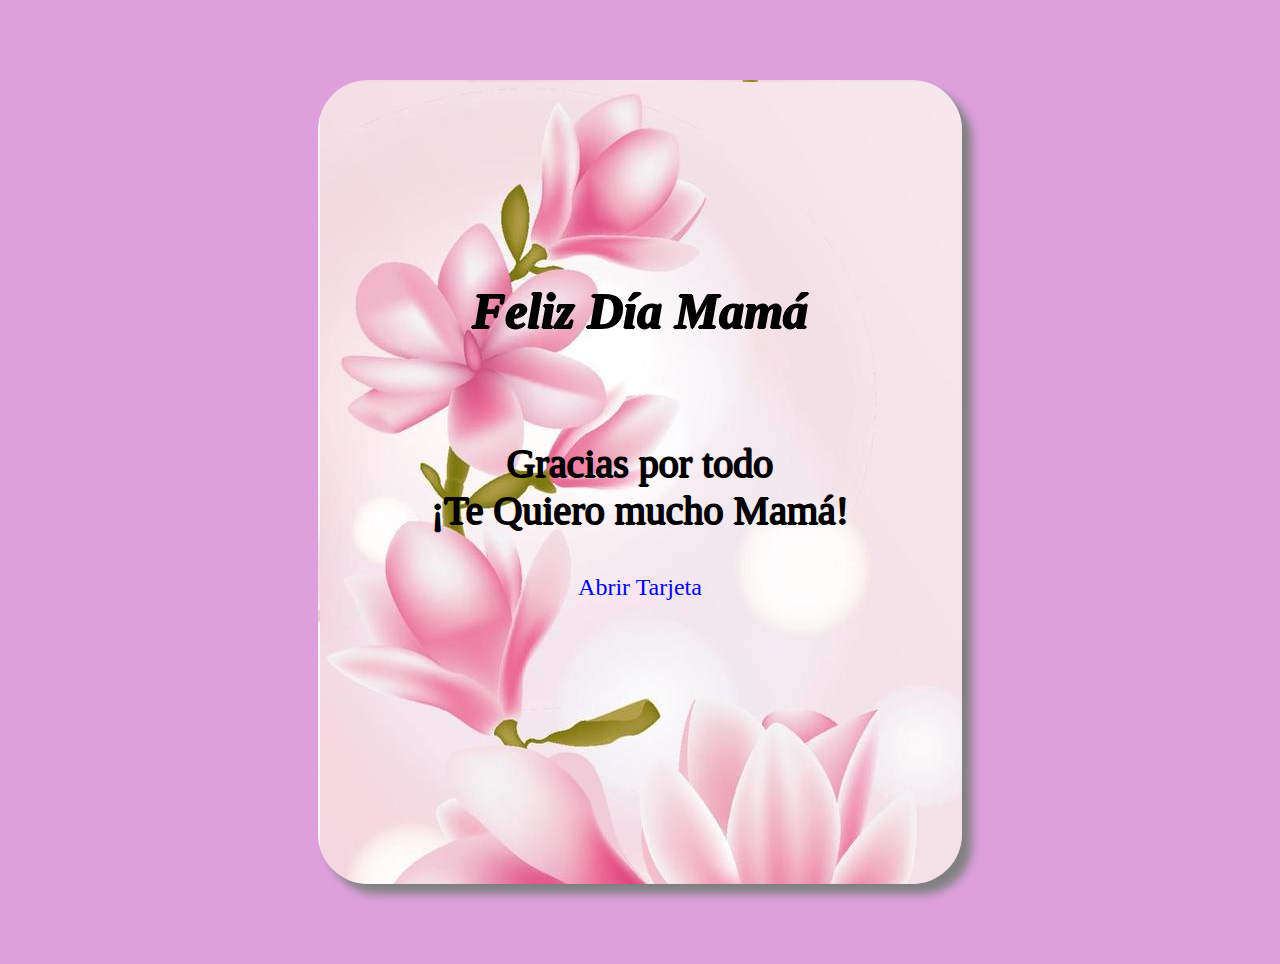
<file: index.html>
<!DOCTYPE html>
<html lang="es-mx">

<head>
    <meta charset="UTF-8">
    <meta name="viewport" content="width=device-width, initial-scale=1.0">
    <link rel="stylesheet" href="css/principal.css">
    <title>Feliz Día Mamá</title>
</head>

<body>
    <div class="card">
        <h1>Feliz Día Mamá</h1>
        <p>Gracias por todo <br>
            ¡Te Quiero mucho Mamá!
        </p>
        <a class="abrir" href="dedicatoria.html">Abrir Tarjeta</a>
    </div>
</body>

</html>
</file>
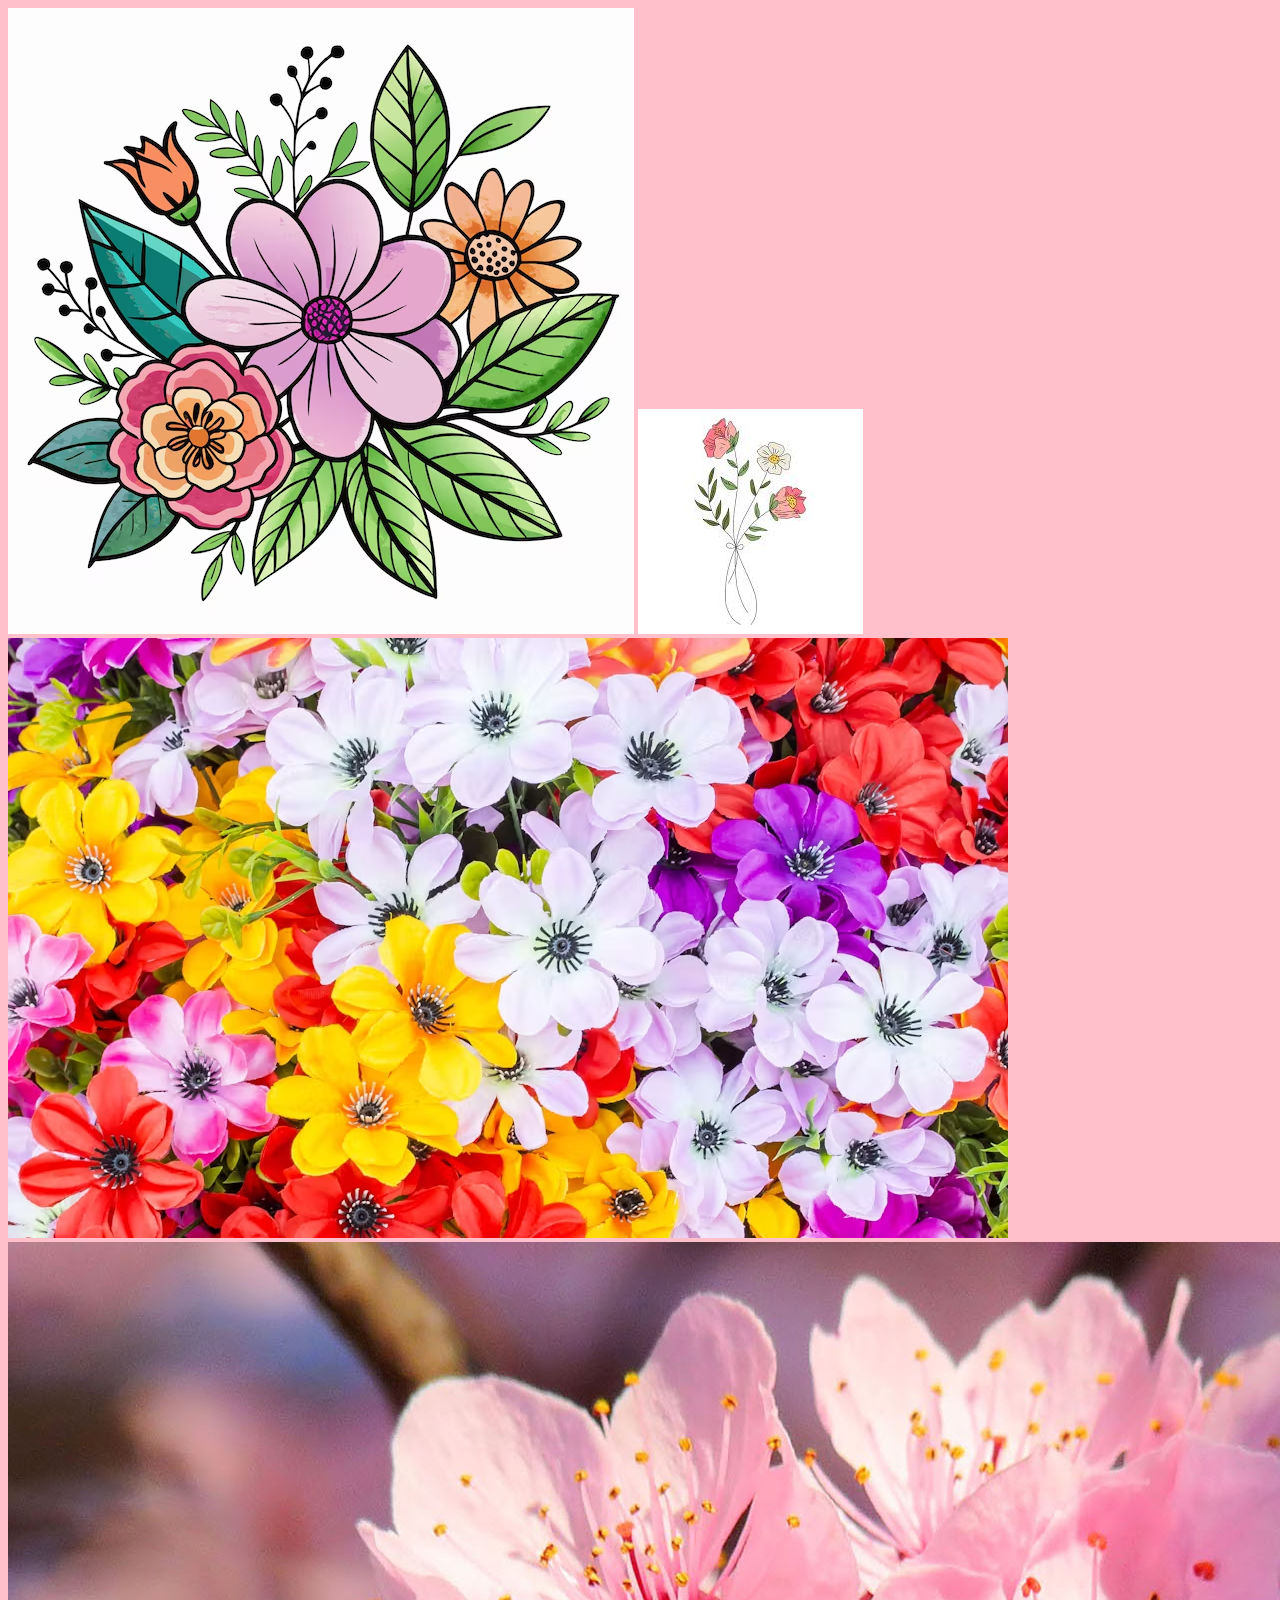
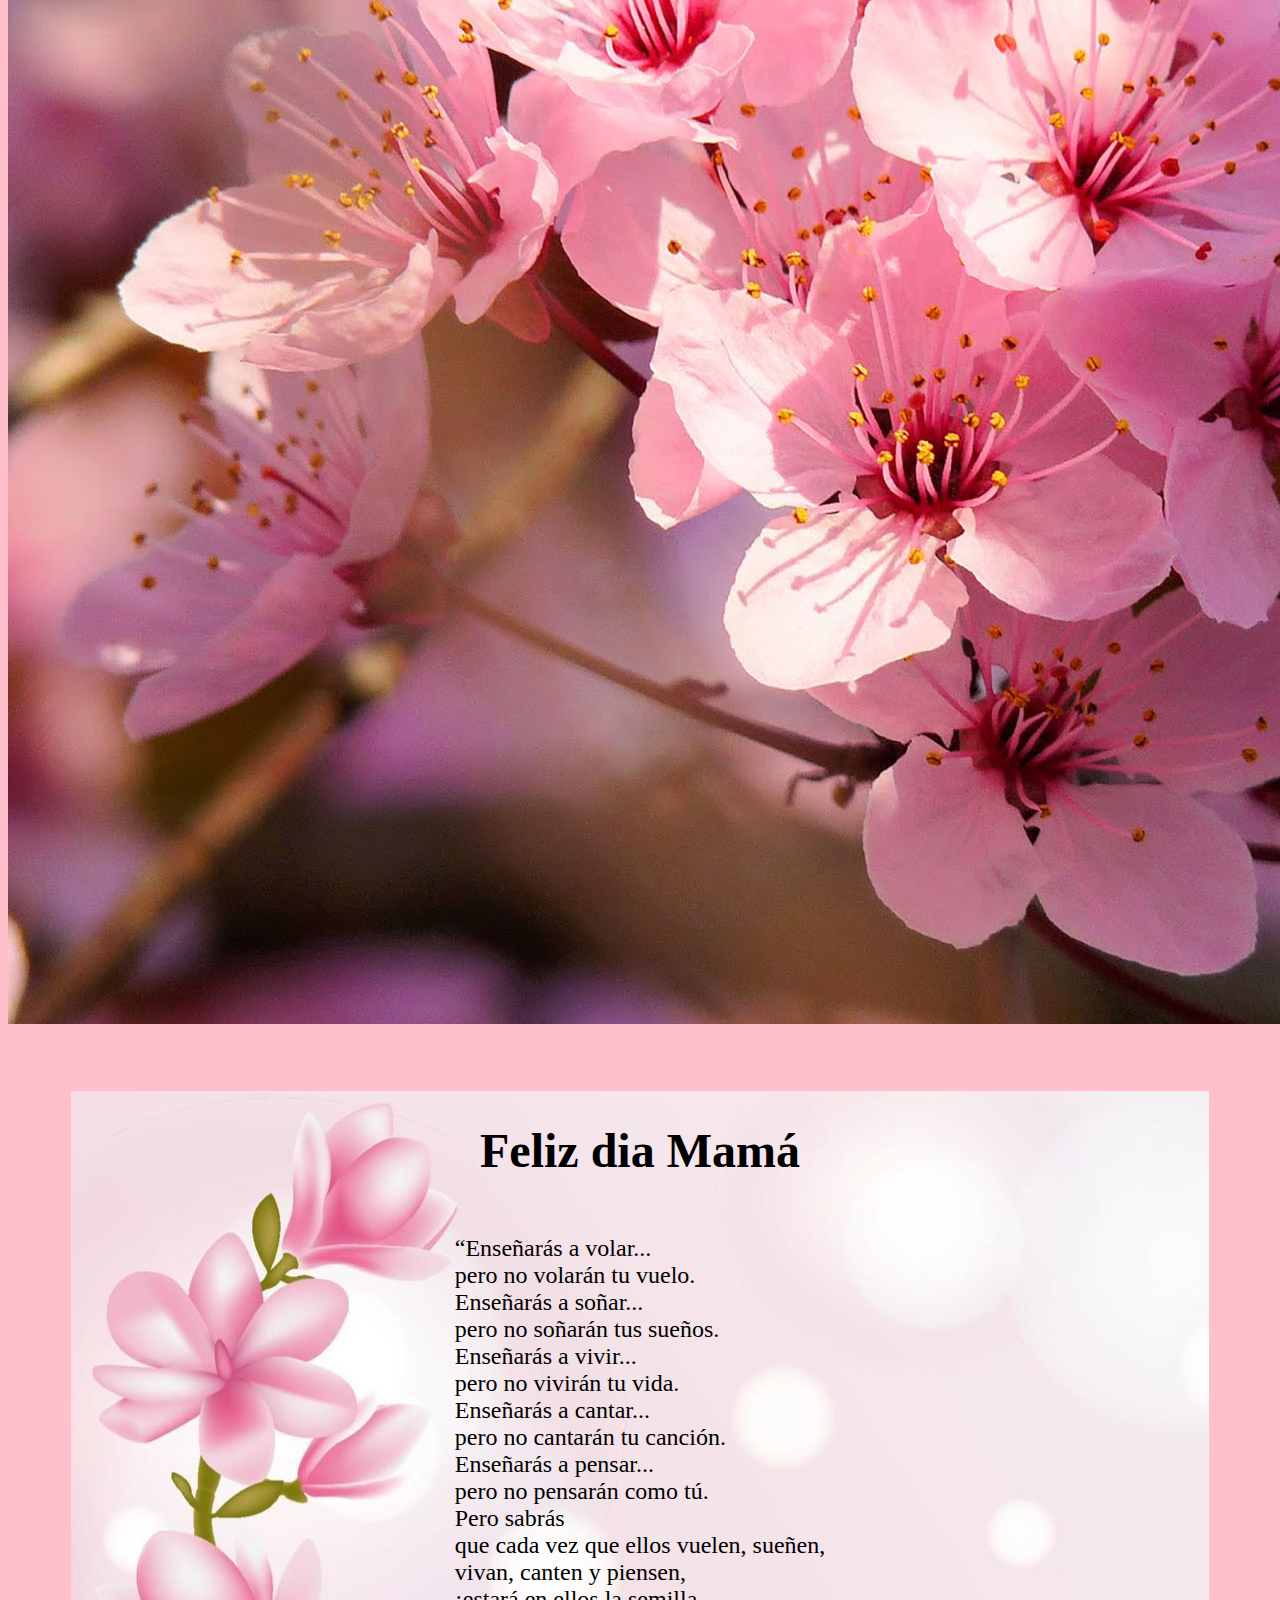
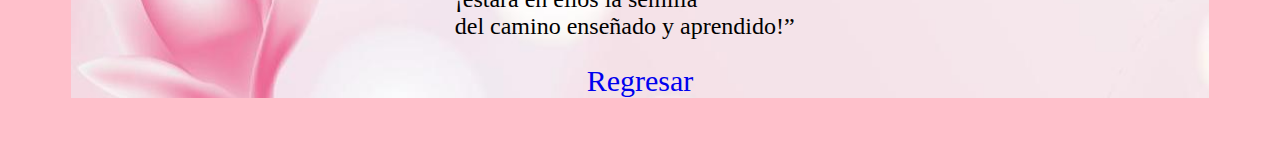
<file: dedicatoria.html>
<!DOCTYPE html>
<html lang="en">

<head>
    <meta charset="UTF-8">
    <meta name="viewport" content="width=device-width, initial-scale=1.0">
    <link rel="stylesheet" href="css/style.css">
    <title>Tarjeta para Mamá</title>
</head>

<body>

    <img class="flor_1" src="imagenes/flor_1.avif" alt="Flor de colores">
    <img class="flor_2" src="imagenes/flor_2.jpg" alt="Flor de colores">
    <img class="flor_3" src="imagenes/flor_3.avif" alt="Flor de colores">
    <img class="flor_4" src="imagenes/flor_4.jpg" alt="Flor de colores">

    <div class="Contenedor">
        <h1>Feliz dia Mamá</h1>
        <p>
            “Enseñarás a volar...</br>
            pero no volarán tu vuelo.</br>

            Enseñarás a soñar...</br>
            pero no soñarán tus sueños.</br>

            Enseñarás a vivir...</br>
            pero no vivirán tu vida.</br>

            Enseñarás a cantar...</br>
            pero no cantarán tu canción.</br>

            Enseñarás a pensar...</br>
            pero no pensarán como tú.</br>

            Pero sabrás</br>
            que cada vez que ellos vuelen, sueñen,</br>
            vivan, canten y piensen,</br>
            ¡estará en ellos la semilla</br>
            del camino enseñado y aprendido!”</br>
        </p>
        <a class="back" href="index.html">Regresar</a>
    </div>
</body>

</html>
</file>
<file: css/principal.css>
body {
    background-color: plum;
}

.card {
    margin: 80px;
    text-align: center;
    border: 2px solid transparent;
    border-radius: 50px;
    box-shadow: 10px 10px 10px gray;
    width: 640px;
    height: 800px;
    display: block;
    margin-left: auto;
    margin-right: auto;
    background-image: url(/imagenes/fondo.jpg);
}

h1 {
    margin-top: 200px;
    font-size: 50px;
    text-shadow: -1px 0 black, 0 1px black, 1px 0 black, 0 -1px black;
    font-style: italic;
}

p {
    margin-top: 100px;
    font-size: 40px;
    text-shadow: -1px 0 black, 0 1px black, 1px 0 black, 0 -1px black;
}

.abrir {
font-size: 24px;
text-decoration: none;
}
</file>
<file: css/style.css>
body {
    background-color: pink;
}

.Contenedor {
    display: flex;
    align-items: center;
    justify-content: center;
    flex-direction: column;
    margin: 5%;
    font-size: 24px;
    background-image: url(/imagenes/fondo.jpg);
}

.back{
    text-decoration: none;
    font-size: 30px;
}
</file>
